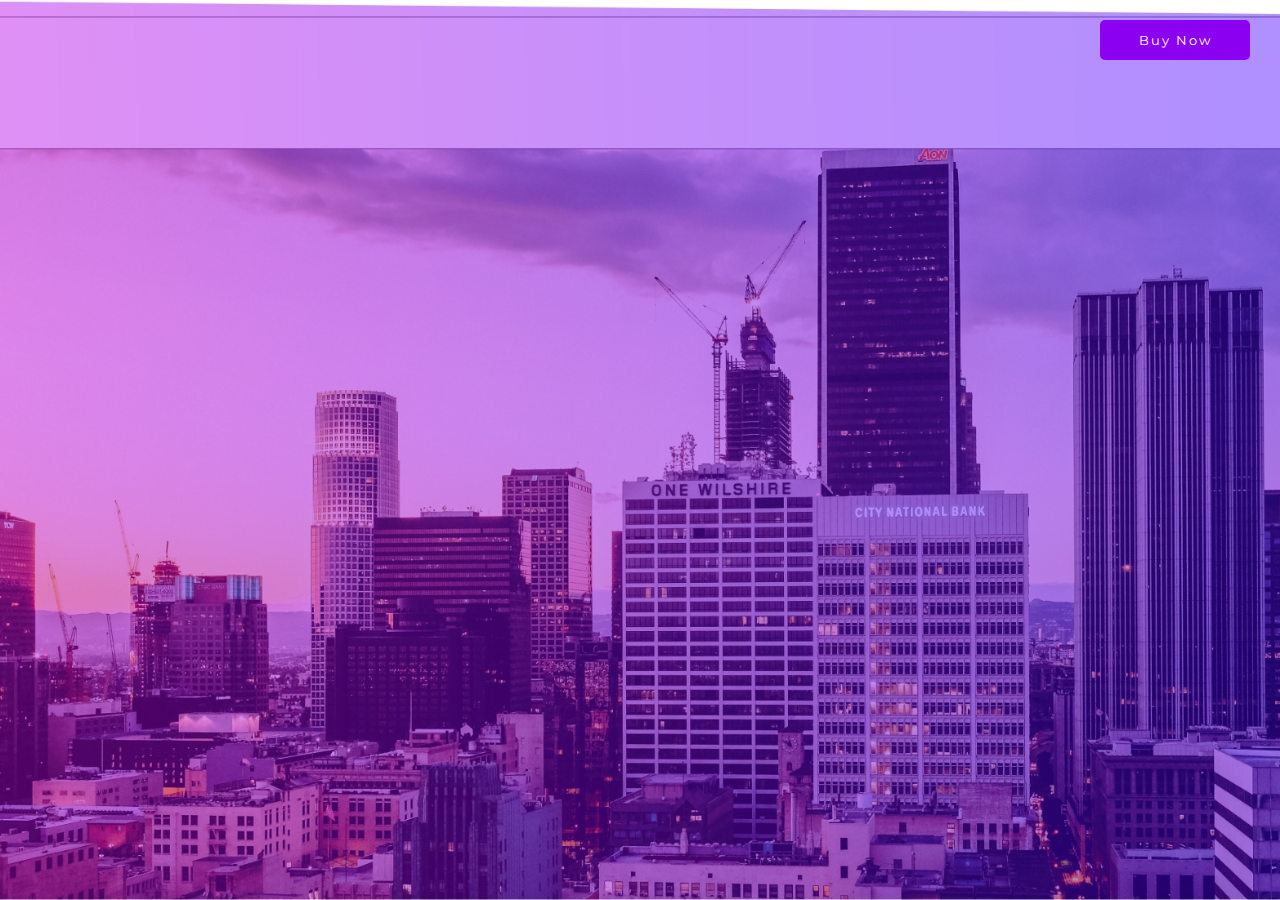
<file: index.html>
<!DOCTYPE html>
<html lang="en">
  <head>
    <meta charset="UTF-8" />
    <meta http-equiv="X-UA-Compatible" content="IE=edge" />
    <meta name="viewport" content="width=device-width, initial-scale=1.0" />
    <title>Momentum Business Academy</title>
    <!-- Montserrat font -->
    <link rel="preconnect" href="https://fonts.googleapis.com" />
    <link rel="preconnect" href="https://fonts.gstatic.com" crossorigin />
    <link
      href="https://fonts.googleapis.com/css2?family=Montserrat:ital,wght@0,100;0,200;0,300;0,400;0,500;0,600;0,700;0,800;0,900;1,100;1,200;1,300;1,400;1,500;1,600;1,700;1,800;1,900&display=swap"
      rel="stylesheet"
    />
    <!-- Futura font -->
    <link rel="stylesheet" href="fonts/stylesheet.css" />
    <!-- css -->
    <link rel="stylesheet" href="style.css" />
  </head>
  <body>
    <button id="buynow" class="buynow">Buy Now</button>
    <section class="popup">
      <div class="popup_wrapper">
        <div class="col left-side">
          <h2 class="heading">Welcome!</h2>
          <h6 class="title">
            For the best experience, please select your country and preferred
            language.
          </h6>
          <form action="">
            <select id="country" name="country" class="select-wrapper">
              <option value="" disabled selected hidden>Country</option>
              <option value="US">United States</option>
              <option value="US">United States</option>
              <option value="AF">Afghanistan, Islamic State of</option>
              <option value="AL">Albania</option>
              <option value="AY">Alderney</option>
              <option value="DZ">Algeria</option>
              <option value="AS">American Samoa</option>
              <option value="AD">Andorra, Principality of</option>
              <option value="AO">Angola</option>
              <option value="AI">Anguilla</option>
              <option value="AQ">Antarctica</option>
              <option value="AG">Antigua and Barbuda</option>
              <option value="AR">Argentina</option>
              <option value="AM">Armenia</option>
              <option value="AW">Aruba</option>
              <option value="AU">Australia</option>
              <option value="AT">Austria</option>
              <option value="AZ">Azerbaidjan</option>
              <option value="BS">Bahamas</option>
              <option value="BH">Bahrain</option>
              <option value="BD">Bangladesh</option>
              <option value="BB">Barbados</option>
              <option value="BY">Belarus</option>
              <option value="BE">Belgium</option>
              <option value="BZ">Belize</option>
              <option value="BJ">Benin</option>
              <option value="BM">Bermuda</option>
              <option value="BT">Bhutan</option>
              <option value="BO">Bolivia</option>
              <option value="BA">Bosnia-Herzevina</option>
              <option value="BW">Botswana</option>
              <option value="BV">Bouvet Island</option>
              <option value="BR">Brazil</option>
              <option value="IO">British Indian Ocean Territory</option>
              <option value="BN">Brunei Darussalam</option>
              <option value="BG">Bulgaria</option>
              <option value="BF">Burkina Faso</option>
              <option value="BI">Burundi</option>
              <option value="KH">Cambodia, Kingdom of</option>
              <option value="CM">Cameroon</option>
              <option value="CA">Canada</option>
              <option value="CV">Cape Verde</option>
              <option value="KY">Cayman Islands</option>
              <option value="CF">Central African Republic</option>
              <option value="TD">Chad</option>
              <option value="CL">Chile</option>
              <option value="CN">China</option>
              <option value="CX">Christmas Island</option>
              <option value="CC">Cocos (Keeling) Islands</option>
              <option value="CO">Colombia</option>
              <option value="KM">Comoros</option>
              <option value="CG">Con</option>
              <option value="CD">Congo, The Democratic Republic of the</option>
              <option value="CK">Cook Islands</option>
              <option value="CR">Costa Rica</option>
              <option value="HR">Croatia</option>
              <option value="CU">Cuba</option>
              <option value="CW">Curacao</option>
              <option value="CY">Cyprus</option>
              <option value="CZ">Czech Republic</option>
              <option value="DK">Denmark</option>
              <option value="DJ">Djibouti</option>
              <option value="DM">Dominica</option>
              <option value="DO">Dominican Republic</option>
              <option value="TP">East Timor</option>
              <option value="EC">Ecuador</option>
              <option value="EG">Egypt</option>
              <option value="SV">El Salvador</option>
              <option value="GQ">Equatorial Guinea</option>
              <option value="ER">Eritrea</option>
              <option value="EE">Estonia</option>
              <option value="ET">Ethiopia</option>
              <option value="FK">Falkland Islands</option>
              <option value="FO">Faroe Islands</option>
              <option value="FJ">Fiji</option>
              <option value="FI">Finland</option>
              <option value="CS">Former Czechoslovakia</option>
              <option value="SU">Former USSR</option>
              <option value="FR">France</option>
              <option value="FX">France (European Territory)</option>
              <option value="GF">French Guyana</option>
              <option value="TF">French Southern Territories</option>
              <option value="GA">Gabon</option>
              <option value="GM">Gambia</option>
              <option value="GE">Georgia</option>
              <option value="DE">Germany</option>
              <option value="GH">Ghana</option>
              <option value="GI">Gibraltar</option>
              <option value="GR">Greece</option>
              <option value="GL">Greenland</option>
              <option value="GD">Grenada</option>
              <option value="GP">Guadeloupe (French)</option>
              <option value="GU">Guam (USA)</option>
              <option value="GT">Guatemala</option>
              <option value="GG">Guernsey</option>
              <option value="GN">Guinea</option>
              <option value="GW">Guinea Bissau</option>
              <option value="GY">Guyana</option>
              <option value="HT">Haiti</option>
              <option value="HM">Heard and McDonald Islands</option>
              <option value="HE">Herm</option>
              <option value="VA">Holy See (Vatican City State)</option>
              <option value="HN">Honduras</option>
              <option value="HK">Hong Kong</option>
              <option value="HU">Hungary</option>
              <option value="IS">Iceland</option>
              <option value="IN">India</option>
              <option value="ID">Indonesia</option>
              <option value="IR">Iran</option>
              <option value="IQ">Iraq</option>
              <option value="IE">Ireland</option>
              <option value="IM">Isle of Man</option>
              <option value="IL">Israel</option>
              <option value="IT">Italy</option>
              <option value="CI">Ivory Coast (Cote D Ivoire)</option>
              <option value="JM">Jamaica</option>
              <option value="JP">Japan</option>
              <option value="JE">Jersey</option>
              <option value="JO">Jordan</option>
              <option value="KZ">Kazakhstan</option>
              <option value="KE">Kenya</option>
              <option value="KI">Kiribati</option>
              <option value="XK">Kosovo</option>
              <option value="KW">Kuwait</option>
              <option value="KG">Kyrgyz Republic (Kyrgyzstan)</option>
              <option value="LA">Laos</option>
              <option value="LV">Latvia</option>
              <option value="LB">Lebanon</option>
              <option value="LS">Lesotho</option>
              <option value="LR">Liberia</option>
              <option value="LY">Libya</option>
              <option value="LI">Liechtenstein</option>
              <option value="LT">Lithuania</option>
              <option value="LU">Luxembourg</option>
              <option value="MO">Macau</option>
              <option value="MK">Macedonia</option>
              <option value="MG">Madagascar</option>
              <option value="MW">Malawi</option>
              <option value="MY">Malaysia</option>
              <option value="MV">Maldives</option>
              <option value="ML">Mali</option>
              <option value="MT">Malta</option>
              <option value="MH">Marshall Islands</option>
              <option value="MQ">Martinique (French)</option>
              <option value="MR">Mauritania</option>
              <option value="MU">Mauritius</option>
              <option value="YT">Mayotte</option>
              <option value="MX">Mexico</option>
              <option value="FM">Micronesia</option>
              <option value="MD">Moldova</option>
              <option value="MC">Monaco</option>
              <option value="MN">Mongolia</option>
              <option value="ME">Montenegro</option>
              <option value="MS">Montserrat</option>
              <option value="MA">Morocco</option>
              <option value="MZ">Mozambique</option>
              <option value="MM">Myanmar</option>
              <option value="NA">Namibia</option>
              <option value="NR">Nauru</option>
              <option value="NP">Nepal</option>
              <option value="NL">Netherlands</option>
              <option value="AN">Netherlands Antilles</option>
              <option value="NC">New Caledonia (French)</option>
              <option value="NZ">New Zealand</option>
              <option value="NI">Nicaragua</option>
              <option value="NE">Niger</option>
              <option value="NG">Nigeria</option>
              <option value="NU">Niue</option>
              <option value="NF">Norfolk Island</option>
              <option value="KP">North Korea</option>
              <option value="MP">Northern Mariana Islands</option>
              <option value="NO">Norway</option>
              <option value="OM">Oman</option>
              <option value="PK">Pakistan</option>
              <option value="PW">Palau</option>
              <option value="PS">Palestinian Territory, Occupied</option>
              <option value="PA">Panama</option>
              <option value="PG">Papua New Guinea</option>
              <option value="PY">Paraguay</option>
              <option value="PE">Peru</option>
              <option value="PH">Philippines</option>
              <option value="PN">Pitcairn Island</option>
              <option value="PL">Poland</option>
              <option value="PF">Polynesia (French)</option>
              <option value="PT">Portugal</option>
              <option value="QA">Qatar</option>
              <option value="RE">Reunion (French)</option>
              <option value="RO">Romania</option>
              <option value="RU">Russian Federation</option>
              <option value="RW">Rwanda</option>
              <option value="GS">S. Georgia &amp; S. Sandwich Isls.</option>
              <option value="SH">Saint Helena</option>
              <option value="KN">Saint Kitts &amp; Nevis Anguilla</option>
              <option value="LC">Saint Lucia</option>
              <option value="PM">Saint Pierre and Miquelon</option>
              <option value="ST">Saint Tome (Sao Tome) and Principe</option>
              <option value="VC">Saint Vincent &amp; Grenadines</option>
              <option value="MF">Saint-Martin (French)</option>
              <option value="WS">Samoa</option>
              <option value="SM">San Marino</option>
              <option value="SQ">Sark</option>
              <option value="SA">Saudi Arabia</option>
              <option value="SS">Scotland</option>
              <option value="SN">Senegal</option>
              <option value="RS">Serbia</option>
              <option value="SC">Seychelles</option>
              <option value="SL">Sierra Leone</option>
              <option value="SG">Singapore</option>
              <option value="SX">Sint Maarten (Dutch)</option>
              <option value="SK">Slovak Republic</option>
              <option value="SI">Slovenia</option>
              <option value="SB">Solomon Islands</option>
              <option value="SO">Somalia</option>
              <option value="ZA">South Africa</option>
              <option value="KR">South Korea</option>
              <option value="ES">Spain</option>
              <option value="LK">Sri Lanka</option>
              <option value="SD">Sudan</option>
              <option value="SR">Suriname</option>
              <option value="SJ">Svalbard and Jan Mayen Islands</option>
              <option value="SZ">Swaziland</option>
              <option value="SE">Sweden</option>
              <option value="CH">Switzerland</option>
              <option value="SY">Syria</option>
              <option value="TJ">Tadjikistan</option>
              <option value="TW">Taiwan</option>
              <option value="TZ">Tanzania</option>
              <option value="TH">Thailand</option>
              <option value="TL">Timor-Leste</option>
              <option value="TG">Togo</option>
              <option value="TK">Tokelau</option>
              <option value="TO">Tonga</option>
              <option value="TT">Trinidad &amp; Tobago</option>
              <option value="TN">Tunisia</option>
              <option value="TR">Turkey</option>
              <option value="TM">Turkmenistan</option>
              <option value="TC">Turks and Caicos Islands</option>
              <option value="TV">Tuvalu</option>
              <option value="UG">Uganda</option>
              <option value="UA">Ukraine</option>
              <option value="AE">United Arab Emirates</option>
              <option value="GB">United Kingdom</option>
              <option value="UY">Uruguay</option>
              <option value="UM">USA Minor Outlying Islands</option>
              <option value="UZ">Uzbekistan</option>
              <option value="VU">Vanuatu</option>
              <option value="VE">Venezuela</option>
              <option value="VN">Vietnam</option>
              <option value="VG">Virgin Islands (British)</option>
              <option value="VI">Virgin Islands (USA)</option>
              <option value="WF">Wallis and Futuna Islands</option>
              <option value="EH">Western Sahara</option>
              <option value="YE">Yemen</option>
              <option value="YU">Yuslavia</option>
              <option value="ZR">Zaire</option>
              <option value="ZM">Zambia</option>
              <option value="ZW">Zimbabwe</option>
            </select>
            <select id="language" name="language" class="custom-select">
              <option value="" disabled selected hidden>Language</option>
              <option value="en">English</option>
              <option value="fr">Français</option>
              <option value="es">Español</option>
              <option value="ru">Pусский</option>
            </select>
            <a class="cta-btn" href="about.html"> CLICK HERE TO GET STARTED </a>
            <a href="#" class="home_logo">
              <img src="images/main_logo.png" alt="" />
            </a>
          </form>
        </div>
        <div class="col right-side">
          <img src="images/girl-image.png" alt="" />
        </div>
        <img
          src="images/close_btn.png"
          alt=""
          class="close_popup"
          id="close_popup"
        />
      </div>
    </section>

    <script src="https://ajax.googleapis.com/ajax/libs/jquery/3.6.0/jquery.min.js"></script>
    <script>
      $("#buynow").click(function () {
        $(".popup").addClass("show");
      });
      $("#close_popup").click(function () {
        $(".popup").removeClass("show");
      });

      $("select")
        .focus(function () {
          $(this).parent().addClass("active");
        })
        .blur(function () {
          $(this).parent().removeClass("active");
        });
    </script>
  </body>
</html>
</file>
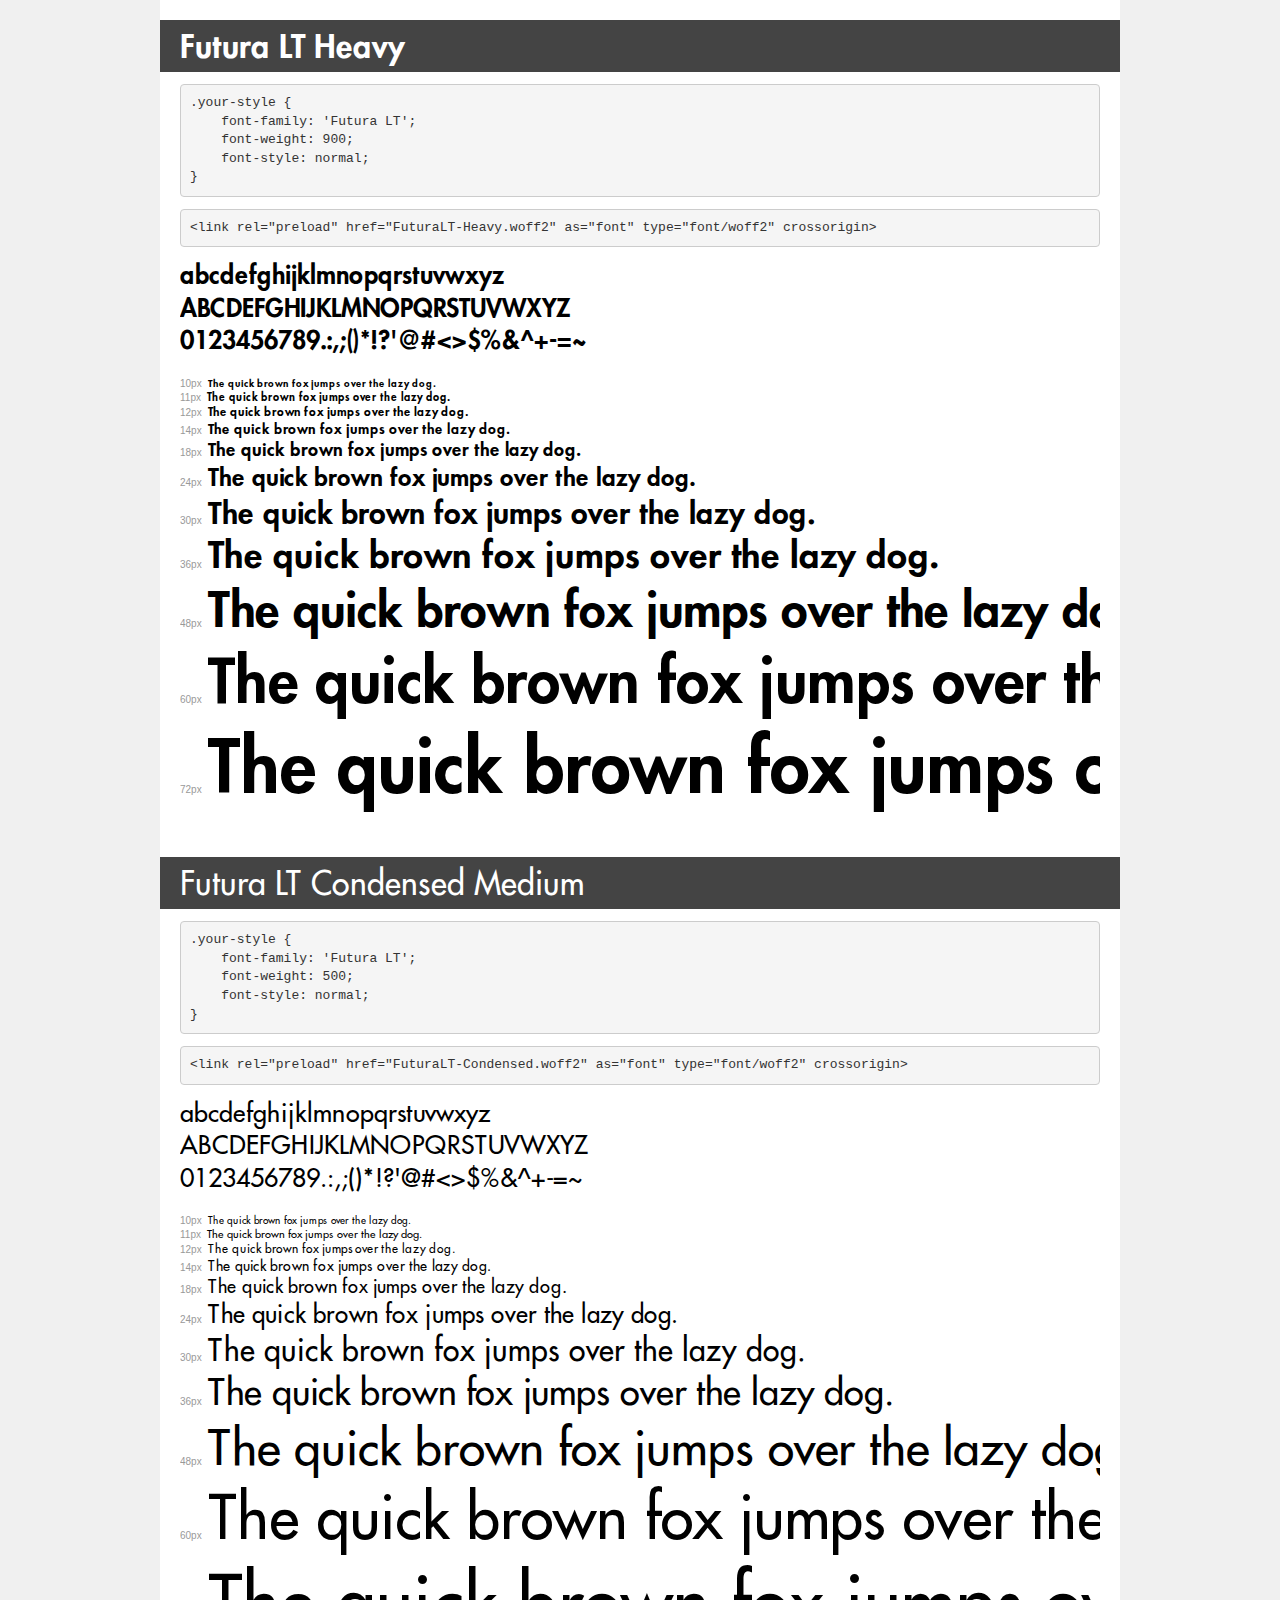
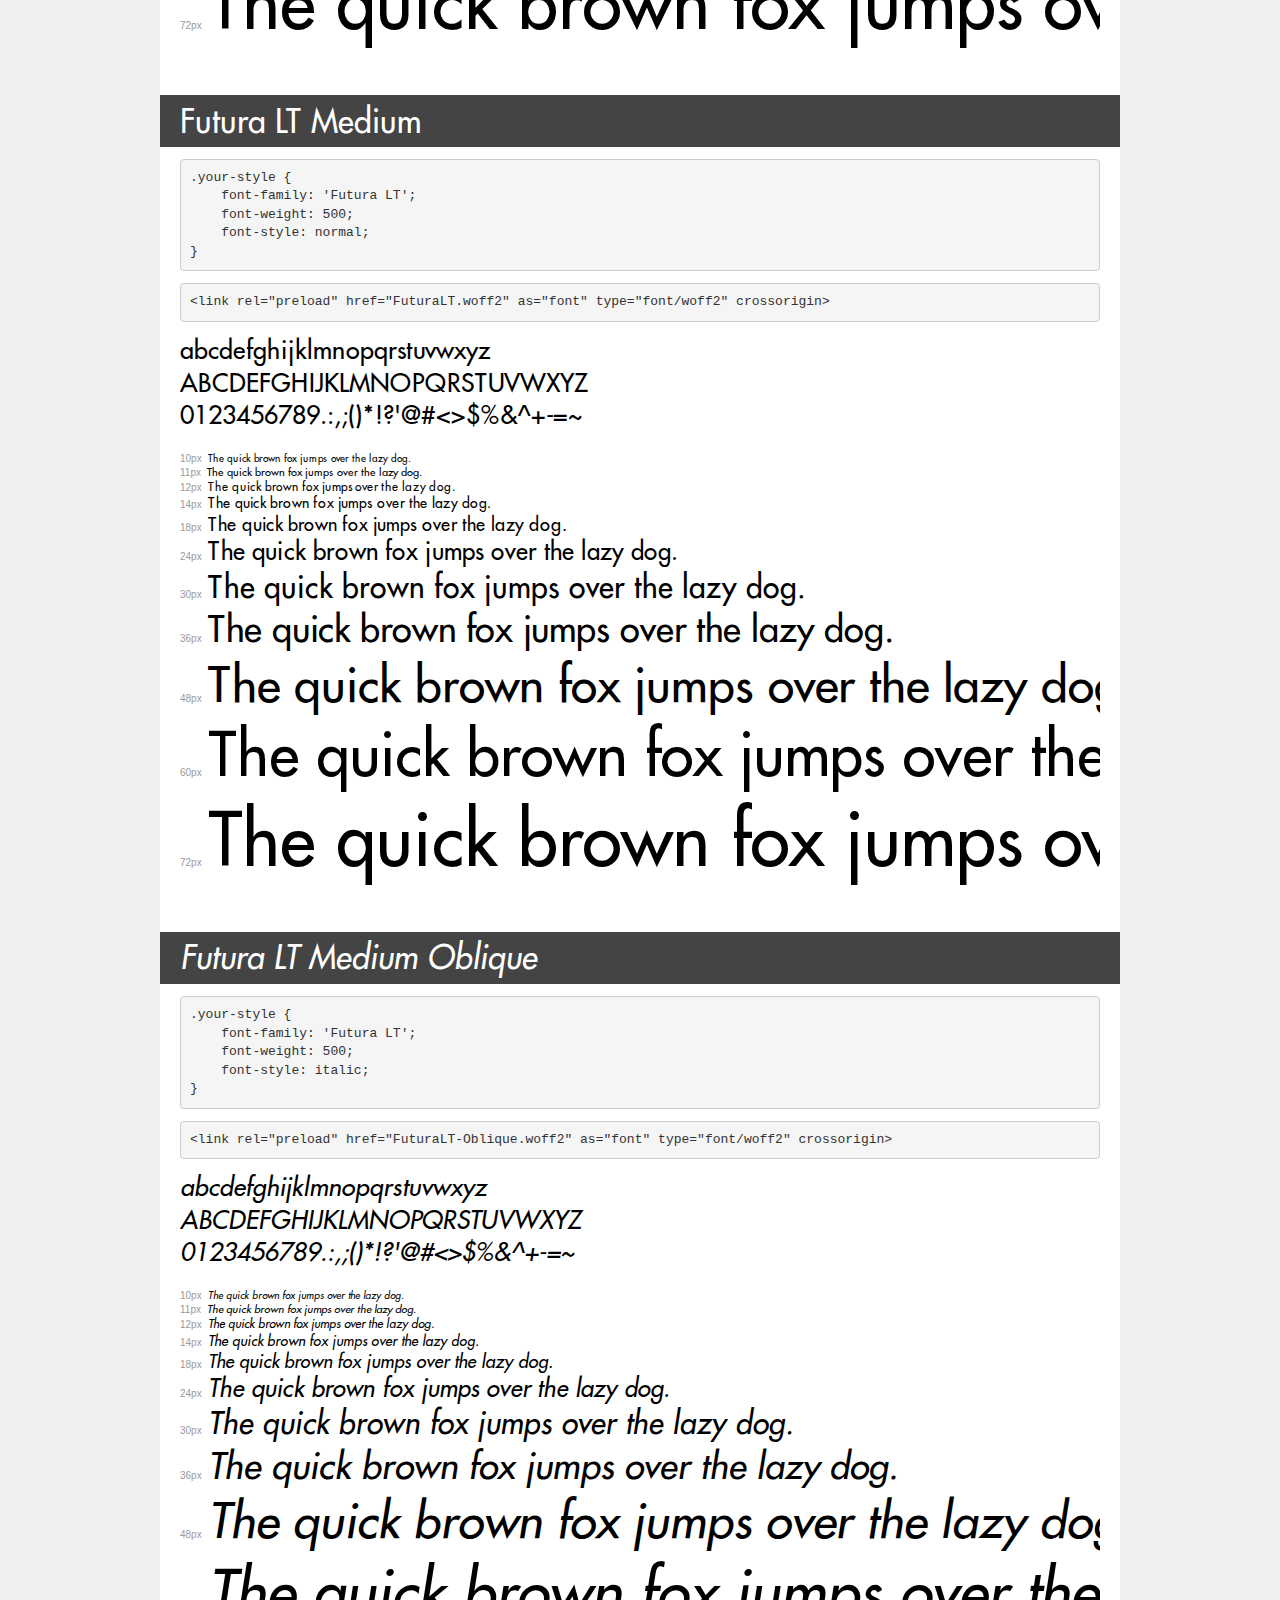
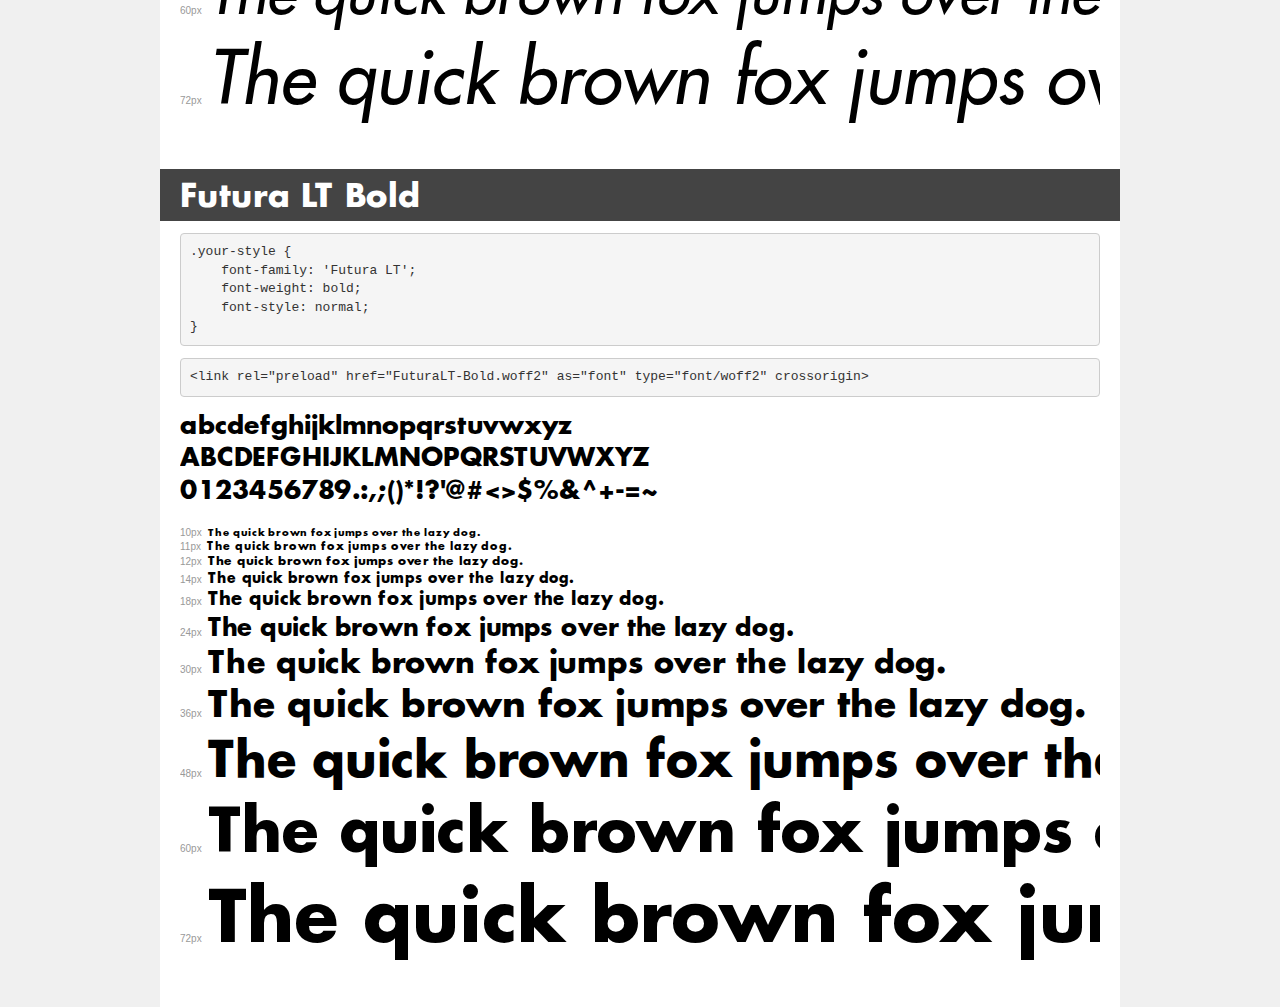
<file: fonts/demo.html>
<!DOCTYPE html>
<html lang="en">
<head>
    <meta charset="utf-8">
    <meta http-equiv="X-UA-Compatible" content="IE=edge">
    <meta name="viewport" content="width=device-width, initial-scale=1">
    <meta name="robots" content="noindex, noarchive">
    <meta name="format-detection" content="telephone=no">
    <title>Transfonter demo</title>
    <link href="stylesheet.css" rel="stylesheet">
    <style>
        /*
        http://meyerweb.com/eric/tools/css/reset/
        v2.0 | 20110126
        License: none (public domain)
        */
        html, body, div, span, applet, object, iframe,
        h1, h2, h3, h4, h5, h6, p, blockquote, pre,
        a, abbr, acronym, address, big, cite, code,
        del, dfn, em, img, ins, kbd, q, s, samp,
        small, strike, strong, sub, sup, tt, var,
        b, u, i, center,
        dl, dt, dd, ol, ul, li,
        fieldset, form, label, legend,
        table, caption, tbody, tfoot, thead, tr, th, td,
        article, aside, canvas, details, embed,
        figure, figcaption, footer, header, hgroup,
        menu, nav, output, ruby, section, summary,
        time, mark, audio, video {
            margin: 0;
            padding: 0;
            border: 0;
            font-size: 100%;
            font: inherit;
            vertical-align: baseline;
        }
        /* HTML5 display-role reset for older browsers */
        article, aside, details, figcaption, figure,
        footer, header, hgroup, menu, nav, section {
            display: block;
        }
        body {
            line-height: 1;
        }
        ol, ul {
            list-style: none;
        }
        blockquote, q {
            quotes: none;
        }
        blockquote:before, blockquote:after,
        q:before, q:after {
            content: '';
            content: none;
        }
        table {
            border-collapse: collapse;
            border-spacing: 0;
        }
        /* demo styles */
        body {
            background: #f0f0f0;
            color: #000;
        }
        .page {
            background: #fff;
            width: 920px;
            margin: 0 auto;
            padding: 20px 20px 0 20px;
            overflow: hidden;
        }
        .font-container {
            overflow-x: auto;
            overflow-y: hidden;
            margin-bottom: 40px;
            line-height: 1.3;
            white-space: nowrap;
            padding-bottom: 5px;
        }
        h1 {
            position: relative;
            background: #444;
            font-size: 32px;
            color: #fff;
            padding: 10px 20px;
            margin: 0 -20px 12px -20px;
        }
        .letters {
            font-size: 25px;
            margin-bottom: 20px;
        }
        .s10:before {
            content: '10px';
        }
        .s11:before {
            content: '11px';
        }
        .s12:before {
            content: '12px';
        }
        .s14:before {
            content: '14px';
        }
        .s18:before {
            content: '18px';
        }
        .s24:before {
            content: '24px';
        }
        .s30:before {
            content: '30px';
        }
        .s36:before {
            content: '36px';
        }
        .s48:before {
            content: '48px';
        }
        .s60:before {
            content: '60px';
        }
        .s72:before {
            content: '72px';
        }
        .s10:before, .s11:before, .s12:before, .s14:before,
        .s18:before, .s24:before, .s30:before, .s36:before,
        .s48:before, .s60:before, .s72:before {
            font-family: Arial, sans-serif;
            font-size: 10px;
            font-weight: normal;
            font-style: normal;
            color: #999;
            padding-right: 6px;
        }
        pre {
            display: block;
            padding: 9px;
            margin: 0 0 12px;
            font-family: Monaco, Menlo, Consolas, "Courier New", monospace;
            font-size: 13px;
            line-height: 1.428571429;
            color: #333;
            font-weight: normal;
            font-style: normal;
            background-color: #f5f5f5;
            border: 1px solid #ccc;
            overflow-x: auto;
            border-radius: 4px;
        }
        /* responsive */
        @media (max-width: 959px) {
            .page {
                width: auto;
                margin: 0;
            }
        }
    </style>
</head>
<body>
<div class="page">
    <div class="demo">
        <h1 style="font-family: 'Futura LT'; font-weight: 900; font-style: normal;">Futura LT Heavy</h1>
        <pre title="Usage">.your-style {
    font-family: 'Futura LT';
    font-weight: 900;
    font-style: normal;
}</pre>
        <pre title="Preload (optional)">
&lt;link rel=&quot;preload&quot; href=&quot;FuturaLT-Heavy.woff2&quot; as=&quot;font&quot; type=&quot;font/woff2&quot; crossorigin&gt;</pre>
        <div class="font-container" style="font-family: 'Futura LT'; font-weight: 900; font-style: normal;">
            <p class="letters">
                abcdefghijklmnopqrstuvwxyz<br>
ABCDEFGHIJKLMNOPQRSTUVWXYZ<br>
                0123456789.:,;()*!?'@#&lt;&gt;$%&^+-=~
            </p>
            <p class="s10" style="font-size: 10px;">The quick brown fox jumps over the lazy dog.</p>
            <p class="s11" style="font-size: 11px;">The quick brown fox jumps over the lazy dog.</p>
            <p class="s12" style="font-size: 12px;">The quick brown fox jumps over the lazy dog.</p>
            <p class="s14" style="font-size: 14px;">The quick brown fox jumps over the lazy dog.</p>
            <p class="s18" style="font-size: 18px;">The quick brown fox jumps over the lazy dog.</p>
            <p class="s24" style="font-size: 24px;">The quick brown fox jumps over the lazy dog.</p>
            <p class="s30" style="font-size: 30px;">The quick brown fox jumps over the lazy dog.</p>
            <p class="s36" style="font-size: 36px;">The quick brown fox jumps over the lazy dog.</p>
            <p class="s48" style="font-size: 48px;">The quick brown fox jumps over the lazy dog.</p>
            <p class="s60" style="font-size: 60px;">The quick brown fox jumps over the lazy dog.</p>
            <p class="s72" style="font-size: 72px;">The quick brown fox jumps over the lazy dog.</p>
        </div>
    </div>

    <div class="demo">
        <h1 style="font-family: 'Futura LT'; font-weight: 500; font-style: normal;">Futura LT Condensed Medium</h1>
        <pre title="Usage">.your-style {
    font-family: 'Futura LT';
    font-weight: 500;
    font-style: normal;
}</pre>
        <pre title="Preload (optional)">
&lt;link rel=&quot;preload&quot; href=&quot;FuturaLT-Condensed.woff2&quot; as=&quot;font&quot; type=&quot;font/woff2&quot; crossorigin&gt;</pre>
        <div class="font-container" style="font-family: 'Futura LT'; font-weight: 500; font-style: normal;">
            <p class="letters">
                abcdefghijklmnopqrstuvwxyz<br>
ABCDEFGHIJKLMNOPQRSTUVWXYZ<br>
                0123456789.:,;()*!?'@#&lt;&gt;$%&^+-=~
            </p>
            <p class="s10" style="font-size: 10px;">The quick brown fox jumps over the lazy dog.</p>
            <p class="s11" style="font-size: 11px;">The quick brown fox jumps over the lazy dog.</p>
            <p class="s12" style="font-size: 12px;">The quick brown fox jumps over the lazy dog.</p>
            <p class="s14" style="font-size: 14px;">The quick brown fox jumps over the lazy dog.</p>
            <p class="s18" style="font-size: 18px;">The quick brown fox jumps over the lazy dog.</p>
            <p class="s24" style="font-size: 24px;">The quick brown fox jumps over the lazy dog.</p>
            <p class="s30" style="font-size: 30px;">The quick brown fox jumps over the lazy dog.</p>
            <p class="s36" style="font-size: 36px;">The quick brown fox jumps over the lazy dog.</p>
            <p class="s48" style="font-size: 48px;">The quick brown fox jumps over the lazy dog.</p>
            <p class="s60" style="font-size: 60px;">The quick brown fox jumps over the lazy dog.</p>
            <p class="s72" style="font-size: 72px;">The quick brown fox jumps over the lazy dog.</p>
        </div>
    </div>

    <div class="demo">
        <h1 style="font-family: 'Futura LT'; font-weight: 500; font-style: normal;">Futura LT Medium</h1>
        <pre title="Usage">.your-style {
    font-family: 'Futura LT';
    font-weight: 500;
    font-style: normal;
}</pre>
        <pre title="Preload (optional)">
&lt;link rel=&quot;preload&quot; href=&quot;FuturaLT.woff2&quot; as=&quot;font&quot; type=&quot;font/woff2&quot; crossorigin&gt;</pre>
        <div class="font-container" style="font-family: 'Futura LT'; font-weight: 500; font-style: normal;">
            <p class="letters">
                abcdefghijklmnopqrstuvwxyz<br>
ABCDEFGHIJKLMNOPQRSTUVWXYZ<br>
                0123456789.:,;()*!?'@#&lt;&gt;$%&^+-=~
            </p>
            <p class="s10" style="font-size: 10px;">The quick brown fox jumps over the lazy dog.</p>
            <p class="s11" style="font-size: 11px;">The quick brown fox jumps over the lazy dog.</p>
            <p class="s12" style="font-size: 12px;">The quick brown fox jumps over the lazy dog.</p>
            <p class="s14" style="font-size: 14px;">The quick brown fox jumps over the lazy dog.</p>
            <p class="s18" style="font-size: 18px;">The quick brown fox jumps over the lazy dog.</p>
            <p class="s24" style="font-size: 24px;">The quick brown fox jumps over the lazy dog.</p>
            <p class="s30" style="font-size: 30px;">The quick brown fox jumps over the lazy dog.</p>
            <p class="s36" style="font-size: 36px;">The quick brown fox jumps over the lazy dog.</p>
            <p class="s48" style="font-size: 48px;">The quick brown fox jumps over the lazy dog.</p>
            <p class="s60" style="font-size: 60px;">The quick brown fox jumps over the lazy dog.</p>
            <p class="s72" style="font-size: 72px;">The quick brown fox jumps over the lazy dog.</p>
        </div>
    </div>

    <div class="demo">
        <h1 style="font-family: 'Futura LT'; font-weight: 500; font-style: italic;">Futura LT Medium Oblique</h1>
        <pre title="Usage">.your-style {
    font-family: 'Futura LT';
    font-weight: 500;
    font-style: italic;
}</pre>
        <pre title="Preload (optional)">
&lt;link rel=&quot;preload&quot; href=&quot;FuturaLT-Oblique.woff2&quot; as=&quot;font&quot; type=&quot;font/woff2&quot; crossorigin&gt;</pre>
        <div class="font-container" style="font-family: 'Futura LT'; font-weight: 500; font-style: italic;">
            <p class="letters">
                abcdefghijklmnopqrstuvwxyz<br>
ABCDEFGHIJKLMNOPQRSTUVWXYZ<br>
                0123456789.:,;()*!?'@#&lt;&gt;$%&^+-=~
            </p>
            <p class="s10" style="font-size: 10px;">The quick brown fox jumps over the lazy dog.</p>
            <p class="s11" style="font-size: 11px;">The quick brown fox jumps over the lazy dog.</p>
            <p class="s12" style="font-size: 12px;">The quick brown fox jumps over the lazy dog.</p>
            <p class="s14" style="font-size: 14px;">The quick brown fox jumps over the lazy dog.</p>
            <p class="s18" style="font-size: 18px;">The quick brown fox jumps over the lazy dog.</p>
            <p class="s24" style="font-size: 24px;">The quick brown fox jumps over the lazy dog.</p>
            <p class="s30" style="font-size: 30px;">The quick brown fox jumps over the lazy dog.</p>
            <p class="s36" style="font-size: 36px;">The quick brown fox jumps over the lazy dog.</p>
            <p class="s48" style="font-size: 48px;">The quick brown fox jumps over the lazy dog.</p>
            <p class="s60" style="font-size: 60px;">The quick brown fox jumps over the lazy dog.</p>
            <p class="s72" style="font-size: 72px;">The quick brown fox jumps over the lazy dog.</p>
        </div>
    </div>

    <div class="demo">
        <h1 style="font-family: 'Futura LT'; font-weight: bold; font-style: normal;">Futura LT Bold</h1>
        <pre title="Usage">.your-style {
    font-family: 'Futura LT';
    font-weight: bold;
    font-style: normal;
}</pre>
        <pre title="Preload (optional)">
&lt;link rel=&quot;preload&quot; href=&quot;FuturaLT-Bold.woff2&quot; as=&quot;font&quot; type=&quot;font/woff2&quot; crossorigin&gt;</pre>
        <div class="font-container" style="font-family: 'Futura LT'; font-weight: bold; font-style: normal;">
            <p class="letters">
                abcdefghijklmnopqrstuvwxyz<br>
ABCDEFGHIJKLMNOPQRSTUVWXYZ<br>
                0123456789.:,;()*!?'@#&lt;&gt;$%&^+-=~
            </p>
            <p class="s10" style="font-size: 10px;">The quick brown fox jumps over the lazy dog.</p>
            <p class="s11" style="font-size: 11px;">The quick brown fox jumps over the lazy dog.</p>
            <p class="s12" style="font-size: 12px;">The quick brown fox jumps over the lazy dog.</p>
            <p class="s14" style="font-size: 14px;">The quick brown fox jumps over the lazy dog.</p>
            <p class="s18" style="font-size: 18px;">The quick brown fox jumps over the lazy dog.</p>
            <p class="s24" style="font-size: 24px;">The quick brown fox jumps over the lazy dog.</p>
            <p class="s30" style="font-size: 30px;">The quick brown fox jumps over the lazy dog.</p>
            <p class="s36" style="font-size: 36px;">The quick brown fox jumps over the lazy dog.</p>
            <p class="s48" style="font-size: 48px;">The quick brown fox jumps over the lazy dog.</p>
            <p class="s60" style="font-size: 60px;">The quick brown fox jumps over the lazy dog.</p>
            <p class="s72" style="font-size: 72px;">The quick brown fox jumps over the lazy dog.</p>
        </div>
    </div>

</div>
</body>
</html>
</file>
<file: fonts/stylesheet.css>
@font-face {
    font-family: 'Futura LT';
    src: url('FuturaLT-Heavy.eot');
    src: url('FuturaLT-Heavy.eot?#iefix') format('embedded-opentype'),
        url('FuturaLT-Heavy.woff2') format('woff2'),
        url('FuturaLT-Heavy.woff') format('woff'),
        url('FuturaLT-Heavy.ttf') format('truetype'),
        url('FuturaLT-Heavy.svg#FuturaLT-Heavy') format('svg');
    font-weight: 900;
    font-style: normal;
    font-display: swap;
}

@font-face {
    font-family: 'Futura LT';
    src: url('FuturaLT-Condensed.eot');
    src: url('FuturaLT-Condensed.eot?#iefix') format('embedded-opentype'),
        url('FuturaLT-Condensed.woff2') format('woff2'),
        url('FuturaLT-Condensed.woff') format('woff'),
        url('FuturaLT-Condensed.ttf') format('truetype'),
        url('FuturaLT-Condensed.svg#FuturaLT-Condensed') format('svg');
    font-weight: 500;
    font-style: normal;
    font-display: swap;
}

@font-face {
    font-family: 'Futura LT';
    src: url('FuturaLT.eot');
    src: url('FuturaLT.eot?#iefix') format('embedded-opentype'),
        url('FuturaLT.woff2') format('woff2'),
        url('FuturaLT.woff') format('woff'),
        url('FuturaLT.ttf') format('truetype'),
        url('FuturaLT.svg#FuturaLT') format('svg');
    font-weight: 500;
    font-style: normal;
    font-display: swap;
}

@font-face {
    font-family: 'Futura LT';
    src: url('FuturaLT-Oblique.eot');
    src: url('FuturaLT-Oblique.eot?#iefix') format('embedded-opentype'),
        url('FuturaLT-Oblique.woff2') format('woff2'),
        url('FuturaLT-Oblique.woff') format('woff'),
        url('FuturaLT-Oblique.ttf') format('truetype'),
        url('FuturaLT-Oblique.svg#FuturaLT-Oblique') format('svg');
    font-weight: 500;
    font-style: italic;
    font-display: swap;
}

@font-face {
    font-family: 'Futura LT';
    src: url('FuturaLT-Bold.eot');
    src: url('FuturaLT-Bold.eot?#iefix') format('embedded-opentype'),
        url('FuturaLT-Bold.woff2') format('woff2'),
        url('FuturaLT-Bold.woff') format('woff'),
        url('FuturaLT-Bold.ttf') format('truetype'),
        url('FuturaLT-Bold.svg#FuturaLT-Bold') format('svg');
    font-weight: bold;
    font-style: normal;
    font-display: swap;
}
</file>
<file: style.css>
* {
  box-sizing: border-box;
  padding: 0;
  margin: 0;
}

ul {
  list-style: noen;
}
a:hover,
a {
  text-decoration: none;
}

body {
  background-image: url("images/bg.jpg");
  background-size: cover;
  background-repeat: no-repeat;
  height: 100%;
  background-position: center;
}

/* popup open btn */
.buynow {
  position: absolute;
  right: 30px;
  top: 20px;
  background-color: #8b00f1;
  font-family: "Montserrat", sans-serif;
  color: #fff;
  letter-spacing: 2px;
  border-radius: 5px;
  padding: 12px 0;
  text-align: center;
  display: block;
  width: 150px;
  border: none;
  cursor: pointer;
}

.popup {
  display: grid;
  place-items: center;
  min-height: 100vh;
}
.popup.show {
  background: rgba(255, 255, 255, 0.3);
}

.popup_wrapper {
  max-width: 72.65625vw;
  margin: 0 auto;
  display: flex;
  box-shadow: 0 8px 18px rgba(0, 0, 0, 0.33);
  border-radius: 53px;
  background: #fff;
  transition: all 0.3s linear;
  visibility: hidden;
  transform: translateY(-100%);
  max-height: 90vh;
}
.popup.show .popup_wrapper {
  visibility: visible;
  transform: translateY(0);
}
.popup_wrapper .left-side {
  padding: 4.166666666666667vw 3.6458333333333335vw 5.885416666666667vw
    4.010416666666667vw;
}
.popup_wrapper .right-side img {
  max-width: 100%;
  width: 100%;
  object-fit: cover;
  height: 100%;
  border-radius: 0 53px 53px 0;
}
.popup_wrapper .col {
  flex: 0 0 50%;
  max-width: 50%;
}
.popup .heading {
  font-family: "Futura LT";
  font-weight: 900;
  font-size: 60px;
  line-height: 1em;
}
.popup .title {
  font-family: "Montserrat", sans-serif;
  font-size: 24px;
  font-weight: 400;
  line-height: 1.55em;
  max-width: 90%;
  margin-bottom: 3.6458333333333335vw;
  color: #505050;
  margin-top: 15px;
}
.popup select option {
  font-family: "Montserrat", sans-serif;
}
.popup_wrapper .left-side select {
  width: 100%;
  margin-bottom: 20px;
  border-radius: 15px;
  border: 2px solid #7f8da0;
  padding: 20px 15px 20px 25px;
  font-size: 24px;
  font-family: "Montserrat", sans-serif;
  color: #a4a4af;
  -webkit-appearance: none;
}
.select-wrapper {
  position: relative;
}
.select-wrapper::before {
  content: "";
  position: absolute;
  right: 15px;
  background: url("images/disable-select-icon.png");
  width: 25px;
  height: 24px;
  background-repeat: no-repeat;
  top: 47%;
  transform: translateY(-50%);
}
.select-wrapper.active::before {
  background: url("images/select-icon.png");
  background-repeat: no-repeat;
}
.select-wrapper.active select {
  border-color: #8b00f1 !important;
  color: #000000;
}
.select-wrapper select:focus-visible,
.select-wrapper select:focus {
  outline: none;
}
.popup_wrapper .cta-btn {
  background-color: #8b00f1;
  font-family: "Montserrat", sans-serif;
  color: #fff;
  font-weight: 500;
  letter-spacing: 2px;
  border-radius: 15px;
  padding: 25px 0;
  text-align: center;
  font-size: 23px;
  display: block;
  margin-top: 2.6041666666666665vw;
}
.home_logo img {
  text-align: center;
  display: block;
  margin: 70px auto 0;
  max-width: 285px;
  width: 100%;
}
.close_popup {
  position: absolute;
  right: 30px;
  top: 35px;
  cursor: pointer;
}

/* media quaries */
@media (max-width: 1440px) {
  .popup .heading {
    font-size: 40px;
  }
  .popup .title {
    font-size: 20px;
    max-width: 100%;
  }
  .popup_wrapper .left-side select {
    padding: 10px 15px 10px 11px;
    font-size: 20px;
  }
  .popup_wrapper .cta-btn {
    padding: 15px 0;
    font-size: 18px;
  }
  .home_logo img {
    width: 50%;
    margin-top: 50vh;
  }
}

@media (max-width: 1024px) {
  .popup_wrapper .cta-btn {
    padding: 15px 10px;
    font-size: 16px;
    letter-spacing: 0;
    font-weight: 600;
  }
}

@media (max-width: 768px) {
  .popup_wrapper {
    max-width: 91.65625vw;
  }
}

@media (max-width: 767px) {
  .popup_wrapper {
    flex-direction: column-reverse;
    max-height: initial;
    border-radius: 20px;
  }
  .popup_wrapper .col {
    flex: 0 0 100%;
    max-width: 100%;
  }
  .popup_wrapper .right-side img {
    border-radius: 20px 20px 0 0;
    max-height: 250px;
  }
  .close_popup {
    right: 15px;
    top: 15px;
  }
  .popup .heading {
    font-size: 20px;
  }
  .popup .title {
    font-size: 12px;
    line-height: 1.2em;
    margin-top: 5px;
  }
  .popup_wrapper .left-side select {
    padding: 8px 15px 8px 11px;
    font-size: 12px;
    border-radius: 5px;
    margin-bottom: 12px;
  }
  .popup_wrapper .cta-btn {
    padding: 12px 10px;
    font-size: 12px;
    font-weight: 500;
    border-radius: 5px;
    margin-top: 20px;
  }
  .home_logo img {
    margin: 20px auto 0;
    max-width: 40%;
  }
  .select-wrapper::before,
  .select-wrapper.active::before {
    top: 57%;
    background-size: 60%;
    right: 0;
  }
}
</file>
